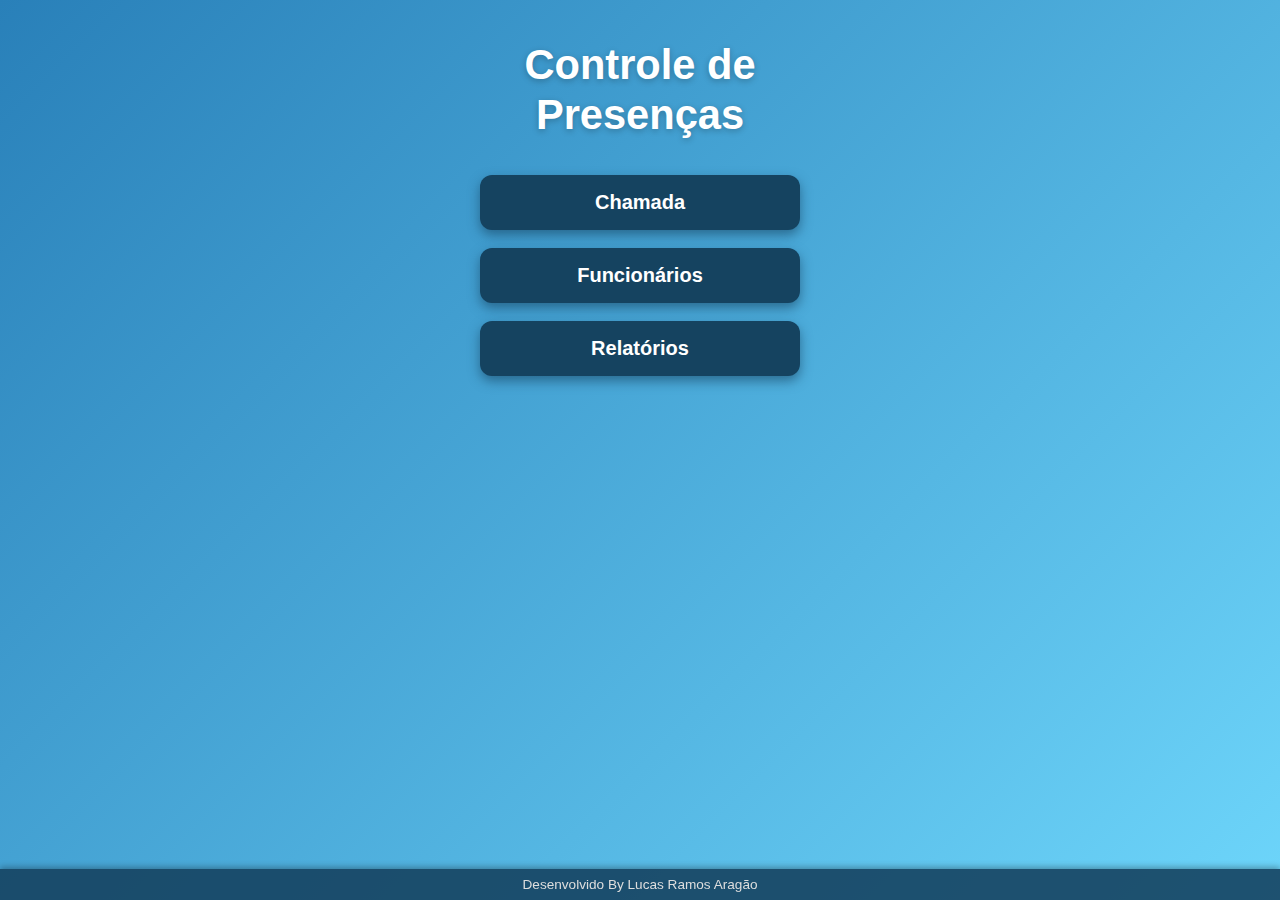
<file: index.html>
<!DOCTYPE html>
<html lang="pt-BR">
<head>
<meta charset="UTF-8" />
<meta name="viewport" content="width=device-width, initial-scale=1" />
<title>Controle de Presenças - Início</title>
<style>
  * {
    box-sizing: border-box;
  }
  body {
    font-family: 'Segoe UI', Tahoma, Geneva, Verdana, sans-serif;
    background: linear-gradient(135deg, #2980b9, #6dd5fa);
    color: #fff;
    margin: 0;
    min-height: 100vh;
    display: flex;
    flex-direction: column;
    align-items: center;
    padding: 20px 15px 60px 15px; /* espaço extra pra rodapé */
  }
  h1 {
    font-size: 2.6rem;
    margin-top: 20px;
    margin-bottom: 35px;
    text-shadow: 0 2px 6px rgba(0,0,0,0.25);
    user-select: none;
    line-height: 1.2;
  }
  h1 span {
    display: block;
    text-align: center;
  }
  h1 span:last-child {
    font-weight: 700;
  }
  .btn-container {
    display: flex;
    flex-direction: column;
    gap: 18px;
    width: 100%;
    max-width: 320px;
  }
  a.button {
    background-color: #154360;
    padding: 16px 25px;
    border-radius: 12px;
    font-size: 1.25rem;
    font-weight: 600;
    text-align: center;
    color: white;
    text-decoration: none;
    box-shadow: 0 5px 12px rgba(21, 67, 96, 0.6);
    transition: background-color 0.25s ease, box-shadow 0.25s ease;
    user-select: none;
  }
  a.button:hover {
    background-color: #0e2a48;
    box-shadow: 0 7px 18px rgba(14, 42, 72, 0.8);
  }
  footer {
    position: fixed;
    bottom: 0;
    left: 0;
    width: 100%;
    background: rgba(21, 67, 96, 0.9);
    color: #ddd;
    text-align: center;
    font-size: 0.85rem;
    padding: 8px 0;
    user-select: none;
    box-shadow: 0 -2px 6px rgba(0,0,0,0.3);
  }
  @media (max-width: 400px) {
    h1 {
      font-size: 2rem;
    }
    a.button {
      font-size: 1.1rem;
      padding: 14px 20px;
    }
  }
</style>
</head>
<body>

  <h1>
    <span>Controle de</span>
    <span>Presenças</span>
  </h1>

  <div class="btn-container">
    <a href="chamada.html" class="button">Chamada</a>
    <a href="funcionarios.html" class="button">Funcionários</a>
    <a href="relatorios.html" class="button">Relatórios</a>
  </div>

  <footer>
    Desenvolvido By Lucas Ramos Aragão
  </footer>

</body>
</html>
</file>
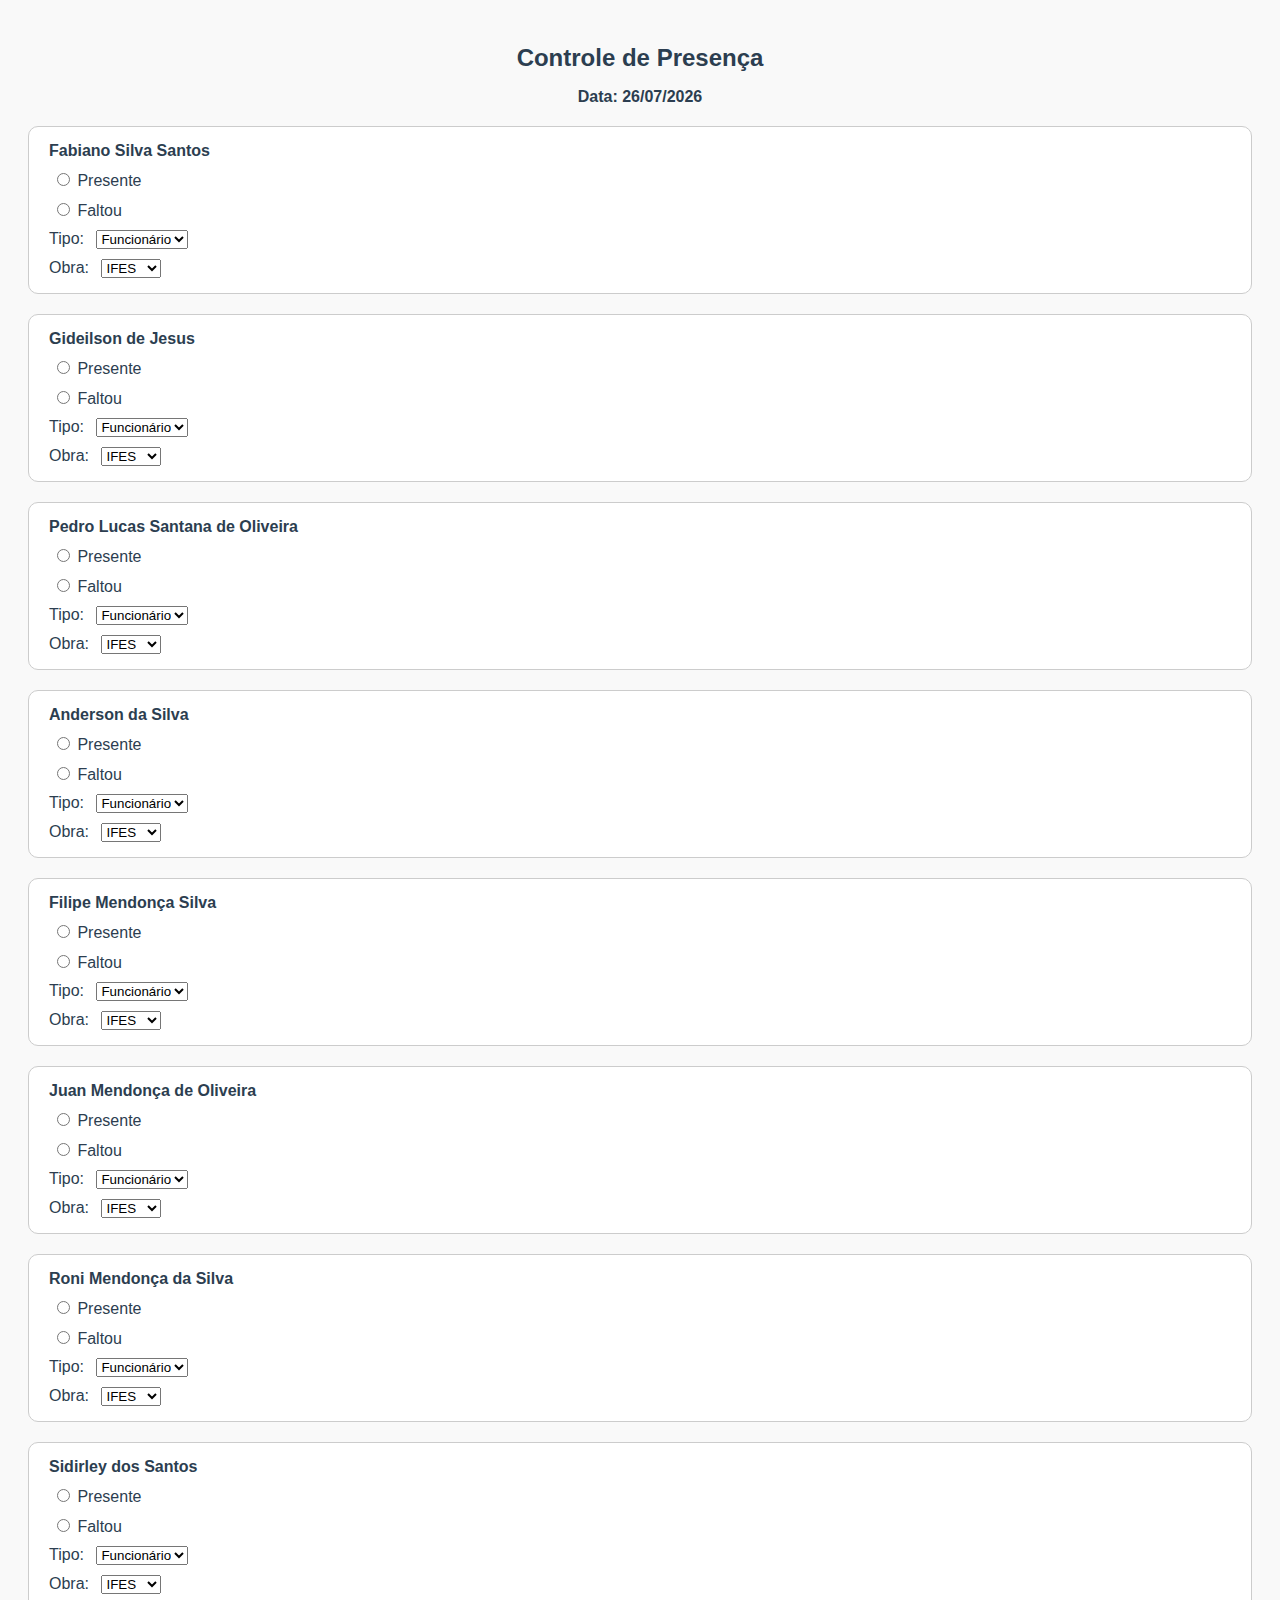
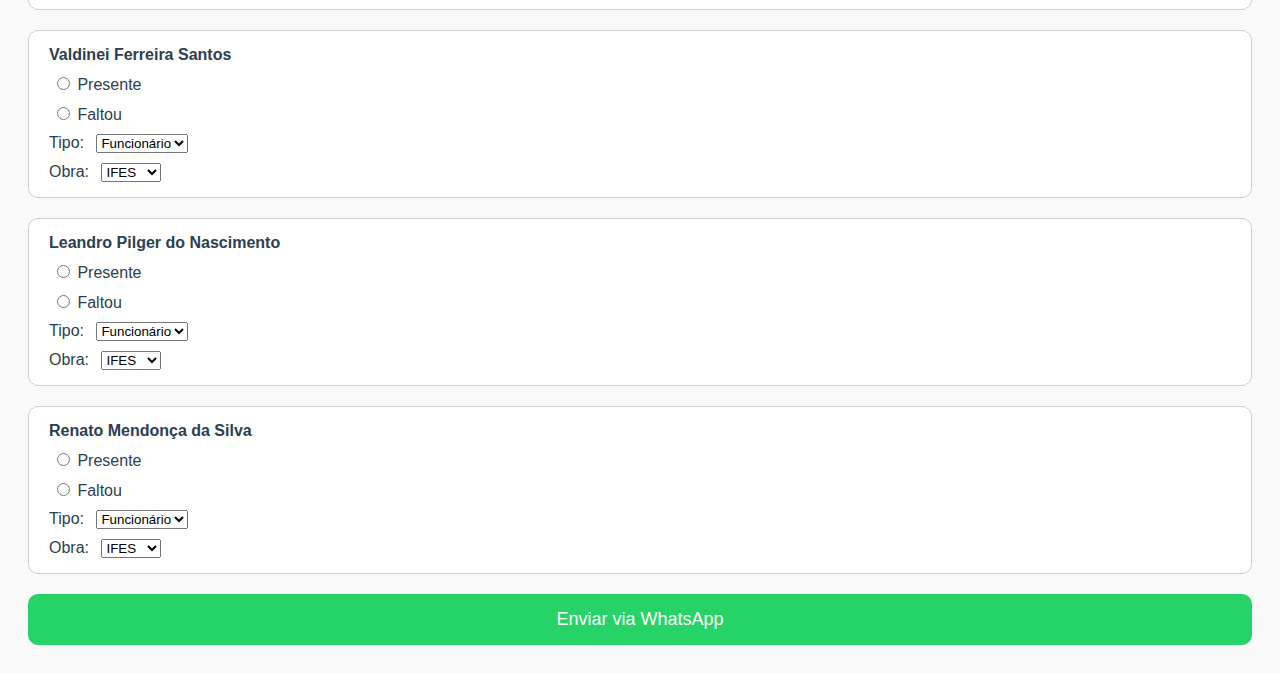
<file: index2.html>
<!DOCTYPE html>
<html lang="pt-BR">
<head>
  <meta charset="UTF-8" />
  <title>Controle de Presença</title>
  <meta name="viewport" content="width=device-width, initial-scale=1.0" />
  <style>
    body {
      font-family: Arial, sans-serif;
      padding: 20px;
      background: #f9f9f9;
      color: #2c3e50;
    }
    h1 {
      text-align: center;
      font-size: 24px;
    }
    #data {
      text-align: center;
      display: block;
      margin-bottom: 20px;
      font-weight: bold;
    }
    .funcionario {
      background: white;
      border: 1px solid #ccc;
      padding: 15px 20px;
      margin-bottom: 20px;
      border-radius: 10px;
    }
    label {
      display: block;
      margin-top: 10px;
    }
    select, input[type="radio"] {
      margin-left: 8px;
    }
    button {
      padding: 15px;
      font-size: 18px;
      background-color: #25d366;
      color: white;
      border: none;
      border-radius: 10px;
      width: 100%;
      cursor: pointer;
    }
    button:hover {
      background-color: #1ebe57;
    }
  </style>
</head>
<body>

  <!-- Título principal centralizado -->
  <h1><strong>Controle de Presença</strong></h1>
  <!-- Mostra a data do dia -->
  <span id="data"></span>

  <!-- Formulário onde serão inseridos os funcionários -->
  <form id="form"></form>

  <script>
    // Lista de nomes dos funcionários
    const funcionarios = [
      "Fabiano Silva Santos",
      "Gideilson de Jesus",
      "Pedro Lucas Santana de Oliveira",
      "Anderson da Silva",
      "Filipe Mendonça Silva",
      "Juan Mendonça de Oliveira",
      "Roni Mendonça da Silva",
      "Sidirley dos Santos",
      "Valdinei Ferreira Santos",
      "Leandro Pilger do Nascimento",
      "Renato Mendonça da Silva"
    ];

    // Função para transformar o nome em um identificador seguro (ex: "Pedro Lucas" → "pedro_lucas")
    const slugify = (text) => text.toLowerCase().replace(/\s+/g, "_").replace(/[^\w_]/g, "");

    const form = document.getElementById("form");

    // Para cada funcionário, cria um bloco com os campos
    funcionarios.forEach((nome) => {
      const campo = slugify(nome);
      const div = document.createElement("div");
      div.className = "funcionario";

      div.innerHTML = `
        <strong>${nome}</strong>
        <label>
          <input type="radio" name="${campo}_status" value="Presente" required />
          Presente
        </label>
        <label>
          <input type="radio" name="${campo}_status" value="Faltou" required />
          Faltou
        </label>
        <label>
          Tipo:
          <select name="${campo}_tipo">
            <option value="Funcionário">Funcionário</option>
            <option value="Diarista">Diarista</option>
          </select>
        </label>
        <label>
          Obra:
          <select name="${campo}_obra">
            <option value="IFES">IFES</option>
            <option value="SEDU">SEDU</option>
          </select>
        </label>
        <label style="display:none" id="${campo}_atestado_label">
          Atestado?
          <select name="${campo}_atestado">
            <option value="Com atestado">Com atestado</option>
            <option value="Sem atestado">Sem atestado</option>
          </select>
        </label>
      `;

      form.appendChild(div);
    });

    // Adiciona o botão de envio
    const btn = document.createElement("button");
    btn.type = "submit";
    btn.textContent = "Enviar via WhatsApp";
    form.appendChild(btn);

    // Mostra a data atual no topo
    const dataSpan = document.getElementById("data");
    const hoje = new Date();
    const dataFormatada = hoje.toLocaleDateString("pt-BR");
    dataSpan.textContent = "Data: " + dataFormatada;

    // Escuta mudanças nas opções de presença para mostrar ou esconder o campo atestado
    form.addEventListener("change", (e) => {
      if (e.target.name.endsWith("_status")) {
        const campo = e.target.name.replace("_status", "");
        const labelAtestado = document.getElementById(`${campo}_atestado_label`);

        if (e.target.value === "Faltou") {
          labelAtestado.style.display = "block"; // Mostra o campo atestado
        } else {
          labelAtestado.style.display = "none"; // Esconde o campo atestado
        }
      }
    });

    // Ao enviar o formulário, monta a mensagem e abre o WhatsApp
    form.addEventListener("submit", (e) => {
      e.preventDefault(); // Evita o recarregamento da página

      let mensagem = `📋 *Controle de Presença – ${dataFormatada}*%0A`;

      funcionarios.forEach((nome) => {
        const campo = slugify(nome);

        const statusInput = form.querySelector(`input[name="${campo}_status"]:checked`);
        const tipoSelect = form.querySelector(`select[name="${campo}_tipo"]`);
        const obraSelect = form.querySelector(`select[name="${campo}_obra"]`);
        const atestadoLabel = document.getElementById(`${campo}_atestado_label`);
        const atestadoSelect = form.querySelector(`select[name="${campo}_atestado"]`);

        const status = statusInput ? statusInput.value : "Não informado";
        const tipo = tipoSelect.value;
        const obra = obraSelect.value;

        let atestado = "Não se aplica";
        if (status === "Faltou" && atestadoLabel.style.display === "block") {
          atestado = atestadoSelect.value;
        }

        // Monta a parte da mensagem de cada funcionário
        mensagem += `%0A👤 *${nome}*%0A- Status: ${status}%0A- Tipo: ${tipo}%0A- Obra: ${obra}%0A- Atestado: ${atestado}%0A`;
      });

      const numero = "5527997792023"; // Número do WhatsApp
      const url = `https://wa.me/${numero}?text=${mensagem}`;
      window.open(url, "_blank"); // Abre o WhatsApp com a mensagem preenchida
    });
  </script>
</body>
</html>
</file>
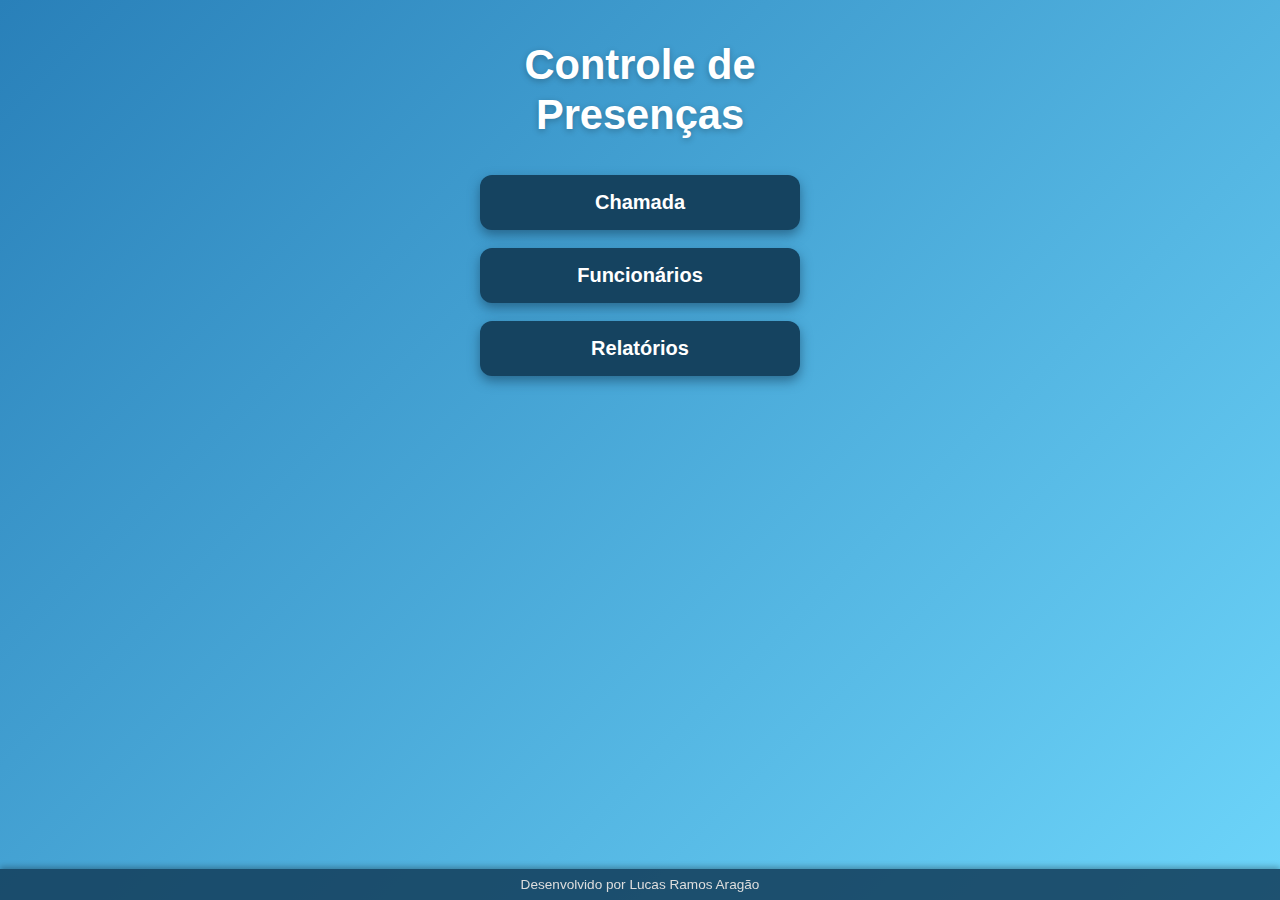
<file: index3.html>
<!DOCTYPE html>
<html lang="pt-BR">
<head>
<meta charset="UTF-8" />
<meta name="viewport" content="width=device-width, initial-scale=1" />
<title>Controle de Presenças - Início</title>
<style>
  * {
    box-sizing: border-box;
  }
  body {
    font-family: 'Segoe UI', Tahoma, Geneva, Verdana, sans-serif;
    background: linear-gradient(135deg, #2980b9, #6dd5fa);
    color: #fff;
    margin: 0;
    min-height: 100vh;
    display: flex;
    flex-direction: column;
    align-items: center;
    padding: 20px 15px 60px 15px; /* espaço extra pra rodapé */
  }
  h1 {
    font-size: 2.6rem;
    margin-top: 20px;
    margin-bottom: 35px;
    text-shadow: 0 2px 6px rgba(0,0,0,0.25);
    user-select: none;
    line-height: 1.2;
  }
  h1 span {
    display: block;
    text-align: center;
  }
  h1 span:last-child {
    font-weight: 700;
  }
  .btn-container {
    display: flex;
    flex-direction: column;
    gap: 18px;
    width: 100%;
    max-width: 320px;
  }
  a.button {
    background-color: #154360;
    padding: 16px 25px;
    border-radius: 12px;
    font-size: 1.25rem;
    font-weight: 600;
    text-align: center;
    color: white;
    text-decoration: none;
    box-shadow: 0 5px 12px rgba(21, 67, 96, 0.6);
    transition: background-color 0.25s ease, box-shadow 0.25s ease;
    user-select: none;
  }
  a.button:hover {
    background-color: #0e2a48;
    box-shadow: 0 7px 18px rgba(14, 42, 72, 0.8);
  }
  footer {
    position: fixed;
    bottom: 0;
    left: 0;
    width: 100%;
    background: rgba(21, 67, 96, 0.9);
    color: #ddd;
    text-align: center;
    font-size: 0.85rem;
    padding: 8px 0;
    user-select: none;
    box-shadow: 0 -2px 6px rgba(0,0,0,0.3);
  }
  @media (max-width: 400px) {
    h1 {
      font-size: 2rem;
    }
    a.button {
      font-size: 1.1rem;
      padding: 14px 20px;
    }
  }
</style>
</head>
<body>

  <h1>
    <span>Controle de</span>
    <span>Presenças</span>
  </h1>

  <div class="btn-container">
    <a href="chamada.html" class="button">Chamada</a>
    <a href="funcionarios.html" class="button">Funcionários</a>
    <a href="relatorios.html" class="button">Relatórios</a>
  </div>

  <footer>
    Desenvolvido por Lucas Ramos Aragão
  </footer>

</body>
</html>
</file>
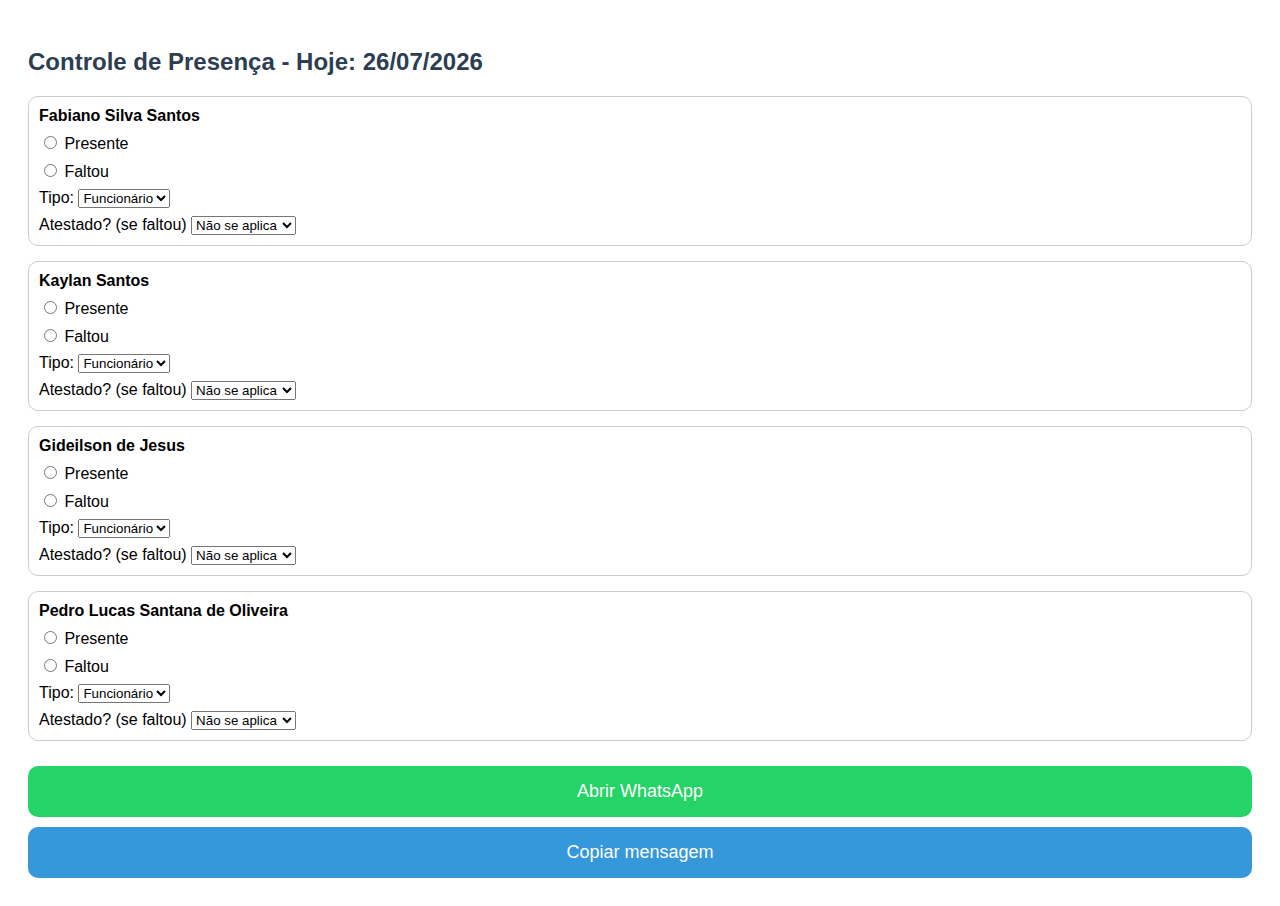
<file: presenca_com_copiar.html>
<!DOCTYPE html>
<html lang="pt-BR">
<head>
  <meta charset="UTF-8">
  <title>Controle de Presença</title>
  <meta name="viewport" content="width=device-width, initial-scale=1.0">
  <style>
    body { font-family: sans-serif; padding: 20px; }
    h2 { color: #2c3e50; }
    .funcionario { border: 1px solid #ccc; padding: 10px; margin-bottom: 15px; border-radius: 10px; }
    label { display: block; margin-top: 8px; }
    button {
      padding: 15px;
      font-size: 18px;
      background-color: #25d366;
      color: white;
      border: none;
      border-radius: 10px;
      width: 100%;
      margin-top: 10px;
    }
    #copiar {
      background-color: #3498db;
    }
    textarea {
      width: 100%;
      height: 200px;
      margin-top: 15px;
      display: none;
    }
  </style>
</head>
<body>
  <h2>Controle de Presença - Hoje: <span id="data"></span></h2>

  <form id="form">
    <div class="funcionario">
      <strong>Fabiano Silva Santos</strong>
      <label><input type="radio" name="Fabiano_status" value="Presente" required> Presente</label>
      <label><input type="radio" name="Fabiano_status" value="Faltou" required> Faltou</label>
      <label>Tipo:
        <select name="Fabiano_tipo">
          <option value="Funcionário">Funcionário</option>
          <option value="Diarista">Diarista</option>
        </select>
      </label>
      <label>Atestado? (se faltou)
        <select name="Fabiano_atestado">
          <option value="Não se aplica">Não se aplica</option>
          <option value="Com atestado">Com atestado</option>
          <option value="Sem atestado">Sem atestado</option>
        </select>
      </label>
    </div>

    <div class="funcionario">
      <strong>Kaylan Santos</strong>
      <label><input type="radio" name="Kaylan_status" value="Presente" required> Presente</label>
      <label><input type="radio" name="Kaylan_status" value="Faltou" required> Faltou</label>
      <label>Tipo:
        <select name="Kaylan_tipo">
          <option value="Funcionário">Funcionário</option>
          <option value="Diarista">Diarista</option>
        </select>
      </label>
      <label>Atestado? (se faltou)
        <select name="Kaylan_atestado">
          <option value="Não se aplica">Não se aplica</option>
          <option value="Com atestado">Com atestado</option>
          <option value="Sem atestado">Sem atestado</option>
        </select>
      </label>
    </div>

    <div class="funcionario">
      <strong>Gideilson de Jesus</strong>
      <label><input type="radio" name="Gideilson_status" value="Presente" required> Presente</label>
      <label><input type="radio" name="Gideilson_status" value="Faltou" required> Faltou</label>
      <label>Tipo:
        <select name="Gideilson_tipo">
          <option value="Funcionário">Funcionário</option>
          <option value="Diarista">Diarista</option>
        </select>
      </label>
      <label>Atestado? (se faltou)
        <select name="Gideilson_atestado">
          <option value="Não se aplica">Não se aplica</option>
          <option value="Com atestado">Com atestado</option>
          <option value="Sem atestado">Sem atestado</option>
        </select>
      </label>
    </div>

    <div class="funcionario">
      <strong>Pedro Lucas Santana de Oliveira</strong>
      <label><input type="radio" name="Pedro_status" value="Presente" required> Presente</label>
      <label><input type="radio" name="Pedro_status" value="Faltou" required> Faltou</label>
      <label>Tipo:
        <select name="Pedro_tipo">
          <option value="Funcionário">Funcionário</option>
          <option value="Diarista">Diarista</option>
        </select>
      </label>
      <label>Atestado? (se faltou)
        <select name="Pedro_atestado">
          <option value="Não se aplica">Não se aplica</option>
          <option value="Com atestado">Com atestado</option>
          <option value="Sem atestado">Sem atestado</option>
        </select>
      </label>
    </div>

    <button type="submit">Abrir WhatsApp</button>
    <button type="button" id="copiar">Copiar mensagem</button>
  </form>

  <textarea id="mensagem"></textarea>

  <script>
    const hoje = new Date();
    const dataFormatada = hoje.toLocaleDateString('pt-BR');
    document.getElementById('data').textContent = dataFormatada;

    function gerarMensagem() {
      const funcionarios = [
        { nome: 'Fabiano Silva Santos', campo: 'Fabiano' },
        { nome: 'Kaylan Santos', campo: 'Kaylan' },
        { nome: 'Gideilson de Jesus', campo: 'Gideilson' },
        { nome: 'Pedro Lucas Santana de Oliveira', campo: 'Pedro' },
      ];

      let mensagem = `📋 *Controle de Presença – ${dataFormatada}*\n`;

      funcionarios.forEach(f => {
        const status = document.querySelector(`input[name="${f.campo}_status"]:checked`).value;
        const tipo = document.querySelector(`select[name="${f.campo}_tipo"]`).value;
        const atestado = document.querySelector(`select[name="${f.campo}_atestado"]`).value;

        mensagem += `\n👤 *${f.nome}*\n- Status: ${status}\n- Tipo: ${tipo}\n- Atestado: ${atestado}\n`;
      });

      return mensagem;
    }

    document.getElementById('form').addEventListener('submit', function(e) {
      e.preventDefault();
      const msg = gerarMensagem().replace(/\n/g, '%0A');
      const link = `https://wa.me/5527997792023?text=${msg}`;
      window.location.href = link;
    });

    document.getElementById('copiar').addEventListener('click', function() {
      const mensagem = gerarMensagem().replace(/\n/g, '\n');
      const textarea = document.getElementById('mensagem');
      textarea.value = mensagem;
      textarea.style.display = 'block';
      textarea.select();
      document.execCommand('copy');
      alert('Mensagem copiada para a área de transferência!');
    });
  </script>
</body>
</html>
</file>
